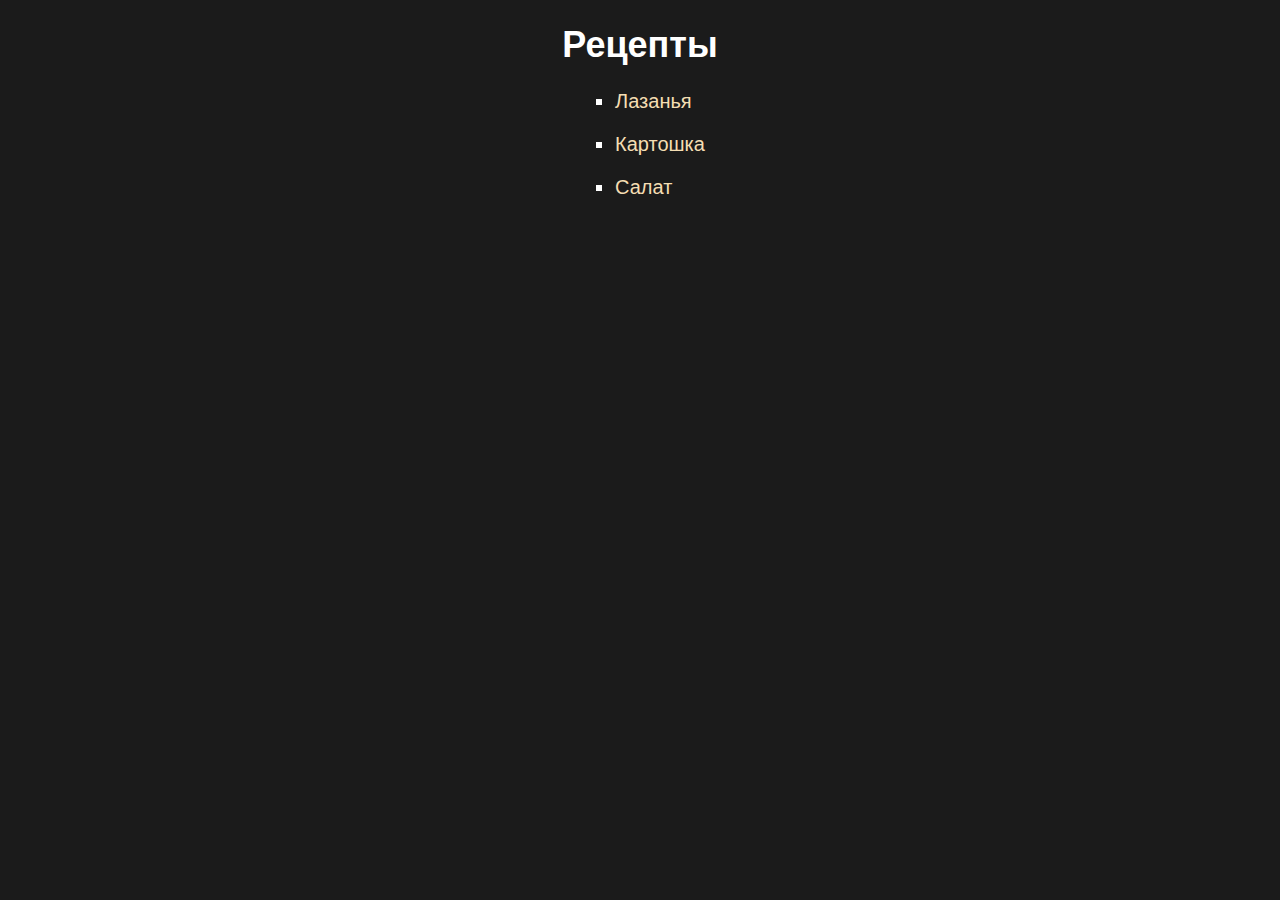
<file: index.html>
<!DOCTYPE html>
<html lang="ru">
  <head>
    <meta charset="utf-8" />
    <title>Рецепты | 🏠</title>
    <link rel="stylesheet" href="styles.css" />
  </head>

  <body>
    <div class="container">
      <h1>Рецепты</h1>
      <ul>
        <li><a href="recipes/lasagna.html">Лазанья</a></li>
        <li><a href="recipes/potatos.html">Картошка</a></li>
        <li><a href="recipes/salat.html">Салат</a></li>
      </ul>
    </div>
  </body>
</html>
</file>
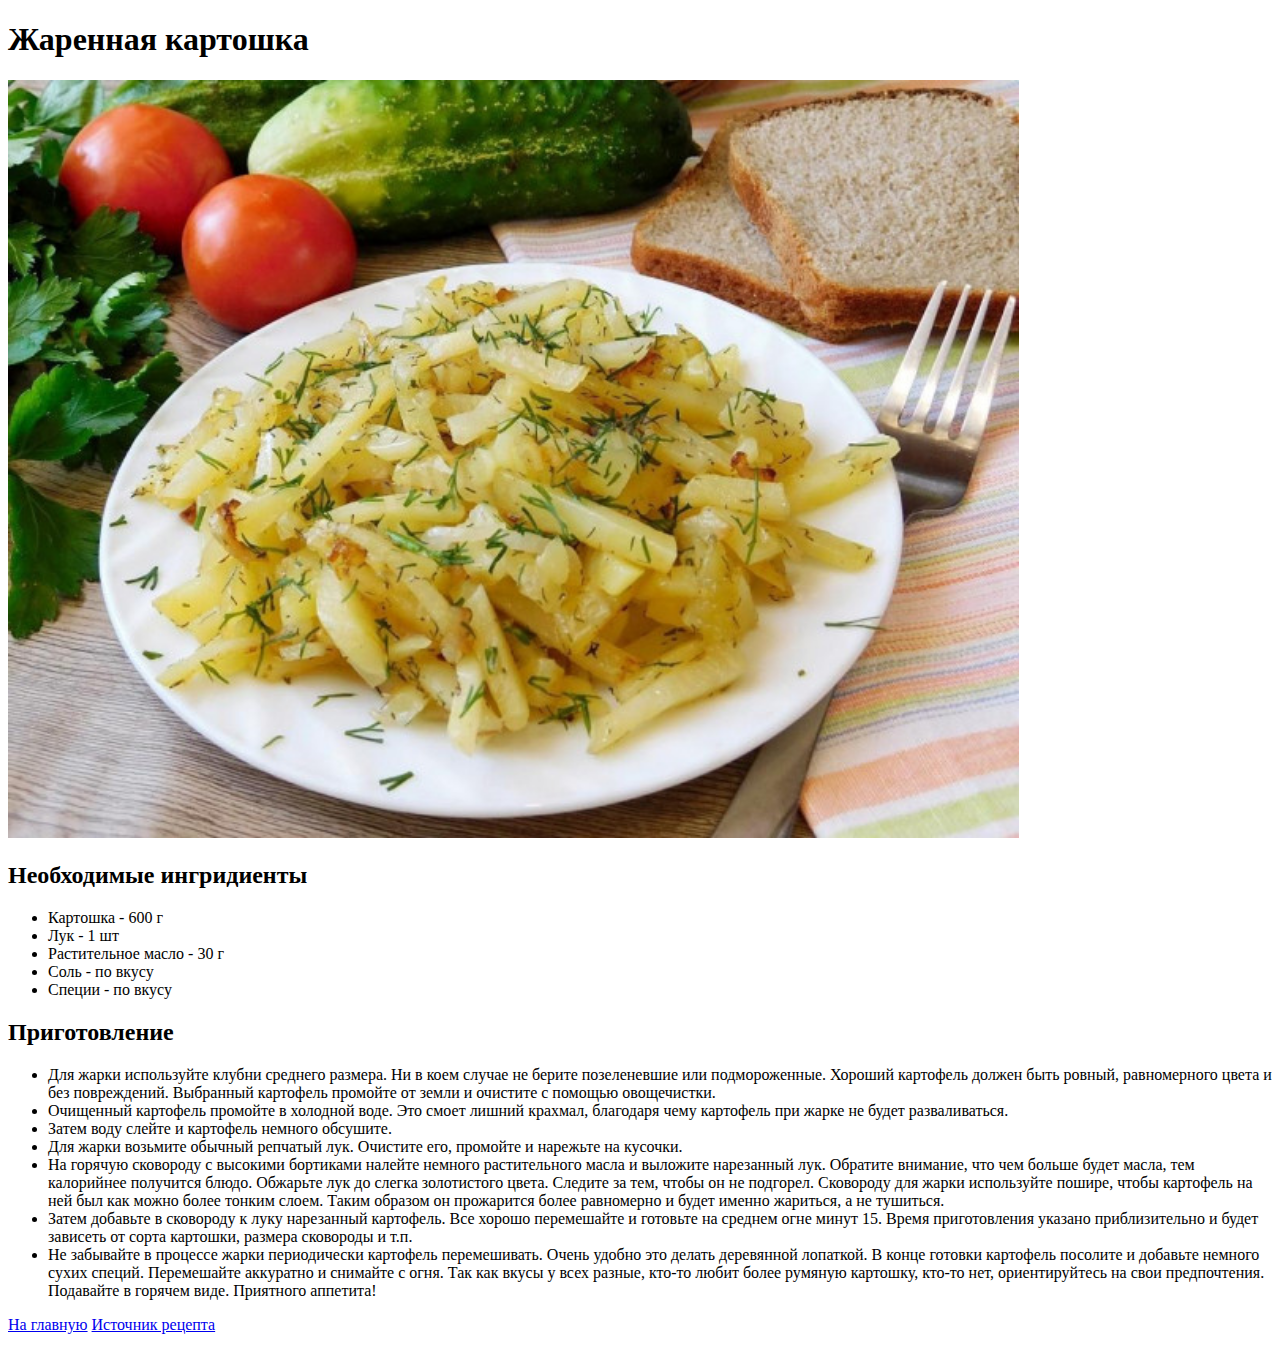
<file: recipes/fried-potatos.html>
<!DOCTYPE html>
<html>
  <head lang="ru">
    <meta charset="utf-8" />
    <title>Жаренная картошка</title>
  </head>

  <body>
    <h1>Жаренная картошка</h1>
    <img src="../images/fried-potatos.jpg" alt="fried potatos" width="80%" />
    <h2>Необходимые ингридиенты</h2>
    <ul>
      <li>Картошка - 600 г</li>
      <li>Лук - 1 шт</li>
      <li>Растительное масло - 30 г</li>
      <li>Соль - по вкусу</li>
      <li>Специи - по вкусу</li>
    </ul>
    <h2>Приготовление</h2>
    <ul>
      <li>
        Для жарки используйте клубни среднего размера. Ни в коем случае не берите позеленевшие или
        подмороженные. Хороший картофель должен быть ровный, равномерного цвета и без повреждений.
        Выбранный картофель промойте от земли и очистите с помощью овощечистки.
      </li>
      <li>
        Очищенный картофель промойте в холодной воде. Это смоет лишний крахмал, благодаря чему
        картофель при жарке не будет разваливаться.
      </li>
      <li>Затем воду слейте и картофель немного обсушите.</li>
      <li>
        Для жарки возьмите обычный репчатый лук. Очистите его, промойте и нарежьте на кусочки.
      </li>
      <li>
        На горячую сковороду с высокими бортиками налейте немного растительного масла и выложите
        нарезанный лук. Обратите внимание, что чем больше будет масла, тем калорийнее получится
        блюдо. Обжарьте лук до слегка золотистого цвета. Следите за тем, чтобы он не подгорел.
        Сковороду для жарки используйте пошире, чтобы картофель на ней был как можно более тонким
        слоем. Таким образом он прожарится более равномерно и будет именно жариться, а не тушиться.
      </li>
      <li>
        Затем добавьте в сковороду к луку нарезанный картофель. Все хорошо перемешайте и готовьте на
        среднем огне минут 15. Время приготовления указано приблизительно и будет зависеть от сорта
        картошки, размера сковороды и т.п.
      </li>
      <li>
        Не забывайте в процессе жарки периодически картофель перемешивать. Очень удобно это делать
        деревянной лопаткой. В конце готовки картофель посолите и добавьте немного сухих специй.
        Перемешайте аккуратно и снимайте с огня. Так как вкусы у всех разные, кто-то любит более
        румяную картошку, кто-то нет, ориентируйтесь на свои предпочтения. Подавайте в горячем виде.
        Приятного аппетита!
      </li>
    </ul>
    <p>
      <a href="../index.html">На главную</a>
      <a href="https://1000.menu/cooking/37550-jarenaya-kartoshka-s-lukom-na-skovorode"
        >Источник рецепта</a
      >
    </p>
  </body>
</html>
</file>
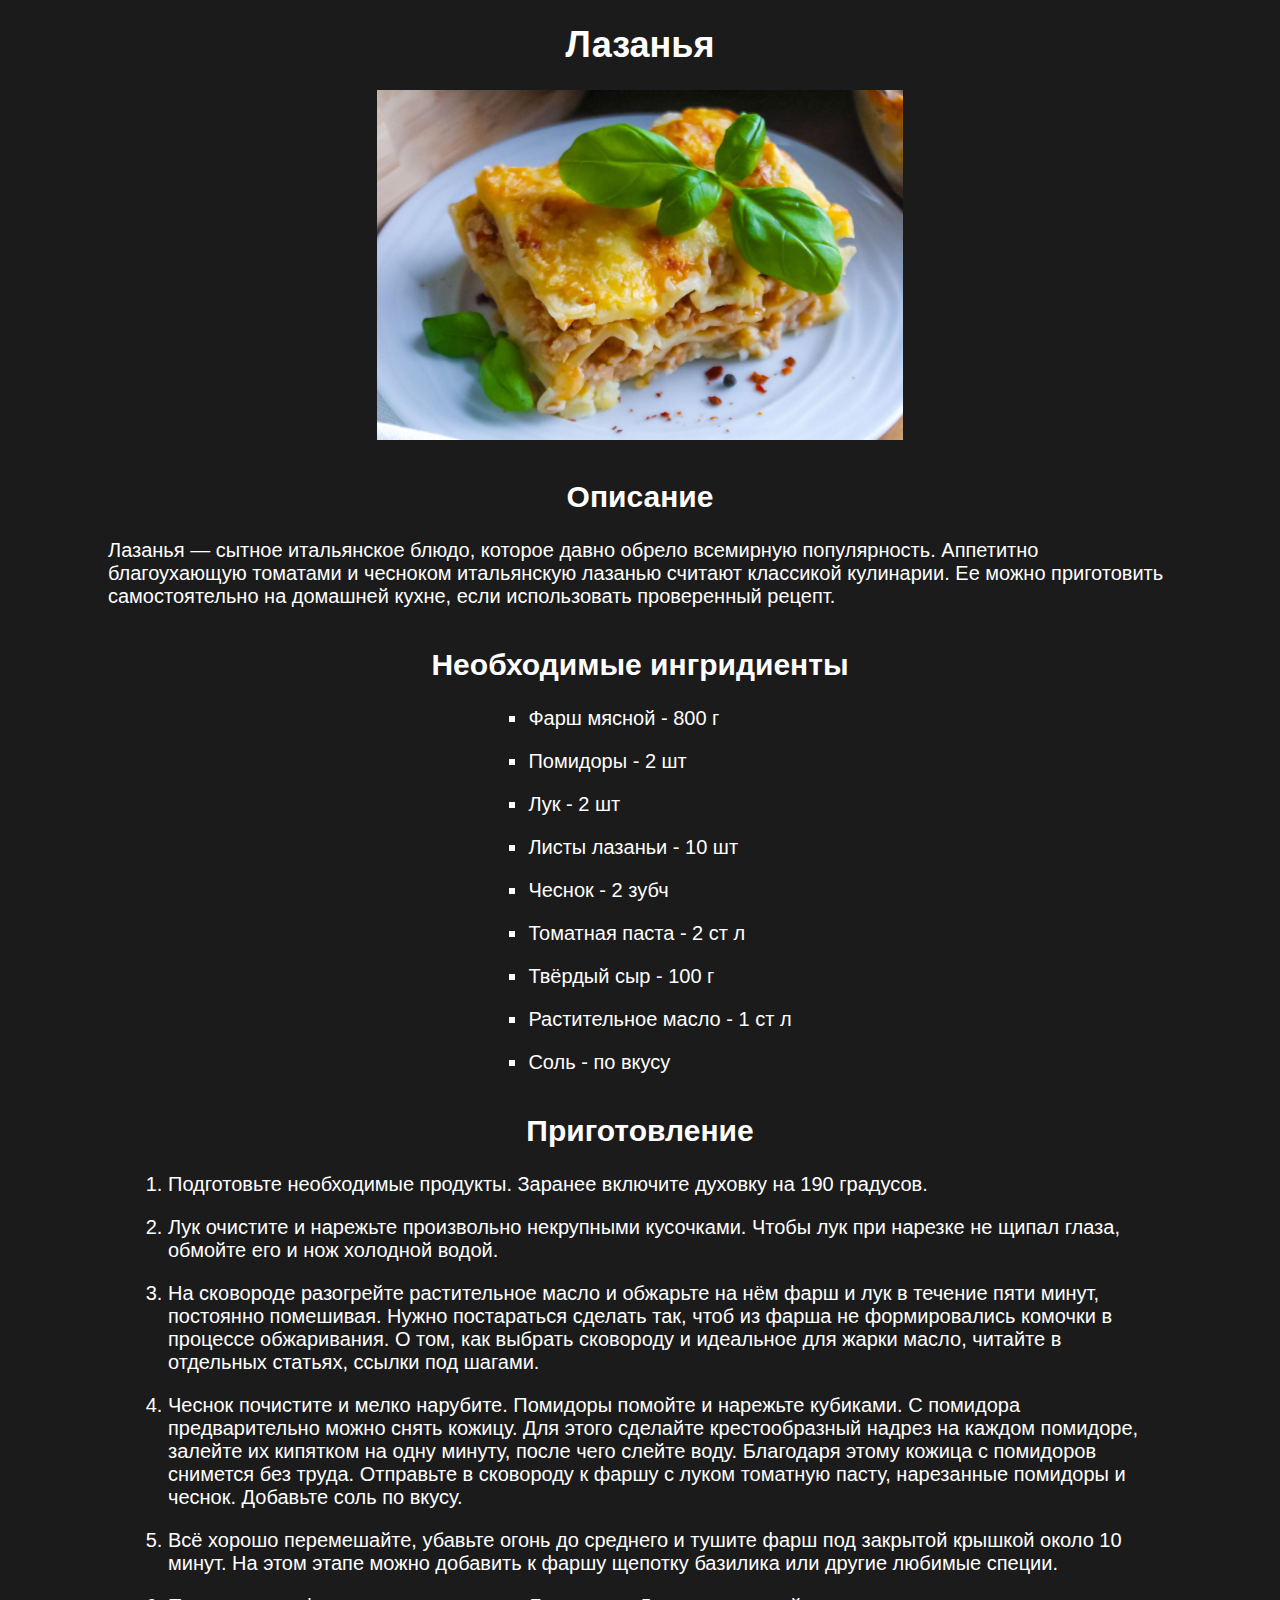
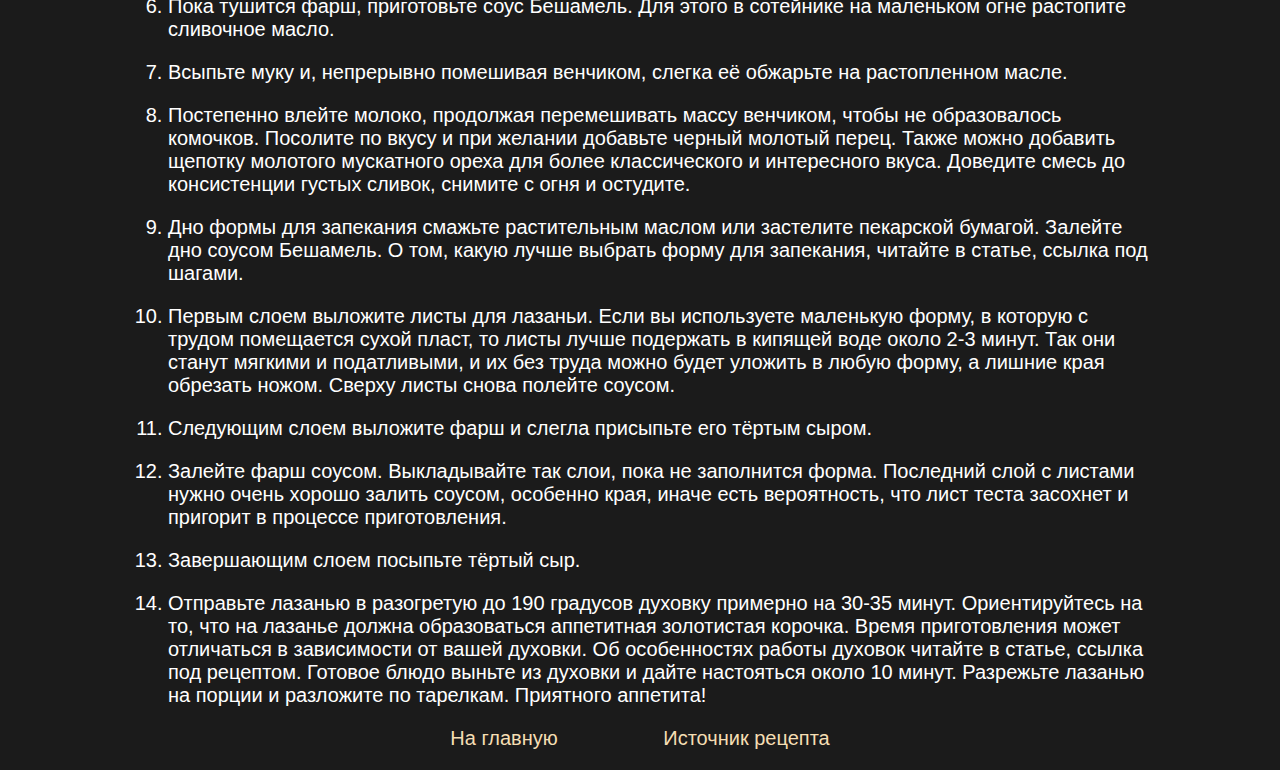
<file: recipes/lasagna.html>
<!DOCTYPE html>
<html lang="ru">
  <head>
    <meta charset="utf-8" />
    <title>Лазанья</title>
    <link rel="stylesheet" href="../styles.css">
  </head>

  <body>
    <div class="container">
      <h1>Лазанья</h1>
      <img src="../images/lasagna.jpg" alt="lasagna image" height="350" />
      <h2>Описание</h2>
      <p>
        Лазанья — сытное итальянское блюдо, которое давно обрело всемирную популярность. Аппетитно
        благоухающую томатами и чесноком итальянскую лазанью считают классикой кулинарии. Ее можно
        приготовить самостоятельно на домашней кухне, если использовать проверенный рецепт.
      </p>
      <h2>Необходимые ингридиенты</h2>
      <ul>
        <li>Фарш мясной - 800 г</li>
        <li>Помидоры - 2 шт</li>
        <li>Лук - 2 шт</li>
        <li>Листы лазаньи - 10 шт</li>
        <li>Чеснок - 2 зубч</li>
        <li>Томатная паста - 2 ст л</li>
        <li>Твёрдый сыр - 100 г</li>
        <li>Растительное масло - 1 ст л</li>
        <li>Соль - по вкусу</li>
      </ul>
      <h2>Приготовление</h2>
      <ol>
        <li>Подготовьте необходимые продукты. Заранее включите духовку на 190 градусов.</li>
        <li>
          Лук очистите и нарежьте произвольно некрупными кусочками. Чтобы лук при нарезке не щипал
          глаза, обмойте его и нож холодной водой.
        </li>
        <li>
          На сковороде разогрейте растительное масло и обжарьте на нём фарш и лук в течение пяти
          минут, постоянно помешивая. Нужно постараться сделать так, чтоб из фарша не формировались
          комочки в процессе обжаривания. О том, как выбрать сковороду и идеальное для жарки масло,
          читайте в отдельных статьях, ссылки под шагами.
        </li>
        <li>
          Чеснок почистите и мелко нарубите. Помидоры помойте и нарежьте кубиками. С помидора
          предварительно можно снять кожицу. Для этого сделайте крестообразный надрез на каждом
          помидоре, залейте их кипятком на одну минуту, после чего слейте воду. Благодаря этому кожица
          с помидоров снимется без труда. Отправьте в сковороду к фаршу с луком томатную пасту,
          нарезанные помидоры и чеснок. Добавьте соль по вкусу.
        </li>
        <li>
          Всё хорошо перемешайте, убавьте огонь до среднего и тушите фарш под закрытой крышкой около
          10 минут. На этом этапе можно добавить к фаршу щепотку базилика или другие любимые специи.
        </li>
        <li>
          Пока тушится фарш, приготовьте соус Бешамель. Для этого в сотейнике на маленьком огне
          растопите сливочное масло.
        </li>
        <li>
          Всыпьте муку и, непрерывно помешивая венчиком, слегка её обжарьте на растопленном масле.
        </li>
        <li>
          Постепенно влейте молоко, продолжая перемешивать массу венчиком, чтобы не образовалось
          комочков. Посолите по вкусу и при желании добавьте черный молотый перец. Также можно
          добавить щепотку молотого мускатного ореха для более классического и интересного вкуса.
          Доведите смесь до консистенции густых сливок, снимите с огня и остудите.
        </li>
        <li>
          Дно формы для запекания смажьте растительным маслом или застелите пекарской бумагой. Залейте
          дно соусом Бешамель. О том, какую лучше выбрать форму для запекания, читайте в статье,
          ссылка под шагами.
        </li>
        <li>
          Первым слоем выложите листы для лазаньи. Если вы используете маленькую форму, в которую с
          трудом помещается сухой пласт, то листы лучше подержать в кипящей воде около 2-3 минут. Так
          они станут мягкими и податливыми, и их без труда можно будет уложить в любую форму, а лишние
          края обрезать ножом. Сверху листы снова полейте соусом.
        </li>
        <li>Следующим слоем выложите фарш и слегла присыпьте его тёртым сыром.</li>
        <li>
          Залейте фарш соусом. Выкладывайте так слои, пока не заполнится форма. Последний слой с
          листами нужно очень хорошо залить соусом, особенно края, иначе есть вероятность, что лист
          теста засохнет и пригорит в процессе приготовления.
        </li>
        <li>Завершающим слоем посыпьте тёртый сыр.</li>
        <li>
          Отправьте лазанью в разогретую до 190 градусов духовку примерно на 30-35 минут.
          Ориентируйтесь на то, что на лазанье должна образоваться аппетитная золотистая корочка.
          Время приготовления может отличаться в зависимости от вашей духовки. Об особенностях работы
          духовок читайте в статье, ссылка под рецептом. Готовое блюдо выньте из духовки и дайте
          настояться около 10 минут. Разрежьте лазанью на порции и разложите по тарелкам. Приятного
          аппетита!
        </li>
      </ol>
      <p>
        <span class="footer-link"><a href="../index.html">На главную</a></span>
        <span class="footer-link">
          <a
            href="https://1000.menu/cooking/44000-lazanya-klassicheskaya-s-farshem-v-duxovke-prostaya?ysclid=mjfs8spy1d533728317"
            >Источник рецепта</a
          >
        </span>
      </p>
    </div>
  </body>
</html>
</file>
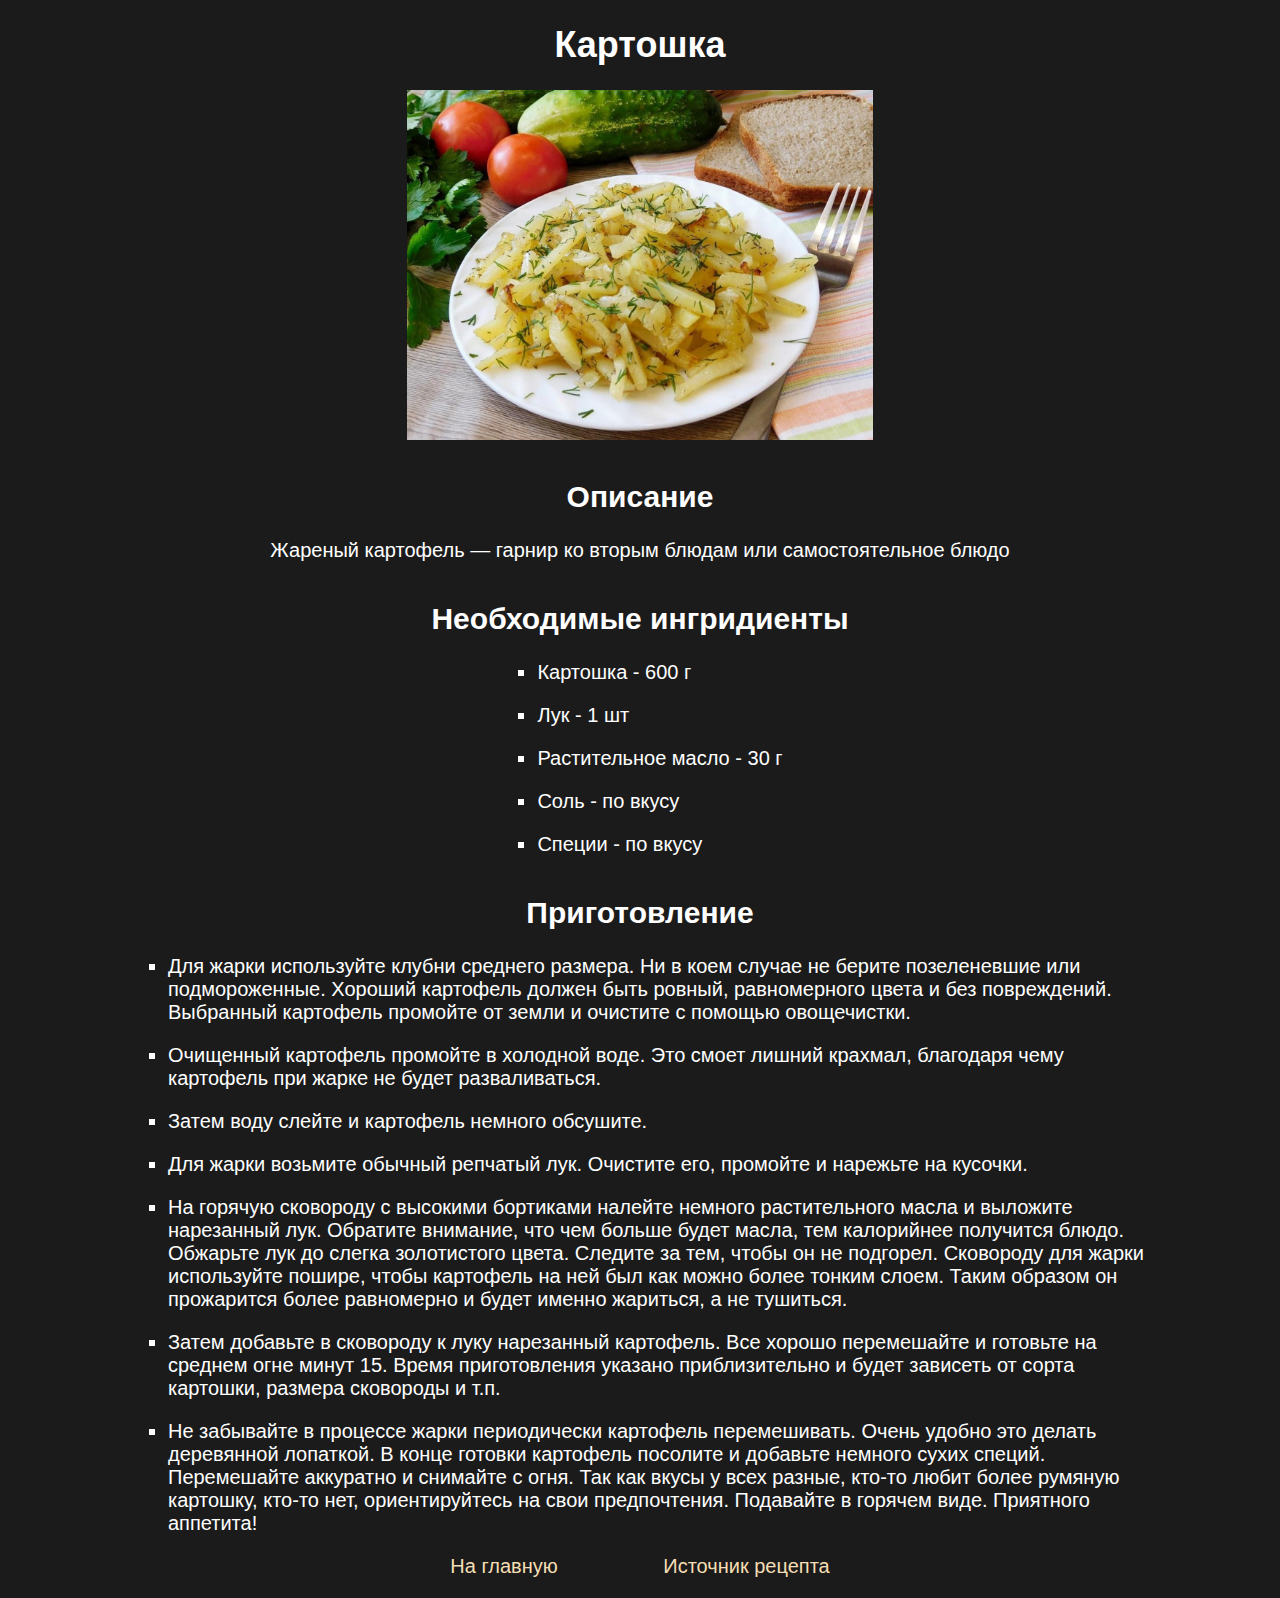
<file: recipes/potatos.html>
<!DOCTYPE html>
<html lang="ru">
  <head>
    <meta charset="utf-8" />
    <title>Картошка</title>
    <link rel="stylesheet" href="../styles.css" />
  </head>

  <body>
    <div class="container">
      <h1>Картошка</h1>
      <img src="../images/fried-potatos.jpg" alt="fried potatos" height="350" />
      <h2>Описание</h2>
      <p>
        Жареный картофель — гарнир ко вторым блюдам или самостоятельное блюдо
      </p>
      <h2>Необходимые ингридиенты</h2>
      <ul>
        <li>Картошка - 600 г</li>
        <li>Лук - 1 шт</li>
        <li>Растительное масло - 30 г</li>
        <li>Соль - по вкусу</li>
        <li>Специи - по вкусу</li>
      </ul>
      <h2>Приготовление</h2>
      <ul>
        <li>
          Для жарки используйте клубни среднего размера. Ни в коем случае не
          берите позеленевшие или подмороженные. Хороший картофель должен быть
          ровный, равномерного цвета и без повреждений. Выбранный картофель
          промойте от земли и очистите с помощью овощечистки.
        </li>
        <li>
          Очищенный картофель промойте в холодной воде. Это смоет лишний
          крахмал, благодаря чему картофель при жарке не будет разваливаться.
        </li>
        <li>Затем воду слейте и картофель немного обсушите.</li>
        <li>
          Для жарки возьмите обычный репчатый лук. Очистите его, промойте и
          нарежьте на кусочки.
        </li>
        <li>
          На горячую сковороду с высокими бортиками налейте немного
          растительного масла и выложите нарезанный лук. Обратите внимание, что
          чем больше будет масла, тем калорийнее получится блюдо. Обжарьте лук
          до слегка золотистого цвета. Следите за тем, чтобы он не подгорел.
          Сковороду для жарки используйте пошире, чтобы картофель на ней был как
          можно более тонким слоем. Таким образом он прожарится более равномерно
          и будет именно жариться, а не тушиться.
        </li>
        <li>
          Затем добавьте в сковороду к луку нарезанный картофель. Все хорошо
          перемешайте и готовьте на среднем огне минут 15. Время приготовления
          указано приблизительно и будет зависеть от сорта картошки, размера
          сковороды и т.п.
        </li>
        <li>
          Не забывайте в процессе жарки периодически картофель перемешивать.
          Очень удобно это делать деревянной лопаткой. В конце готовки картофель
          посолите и добавьте немного сухих специй. Перемешайте аккуратно и
          снимайте с огня. Так как вкусы у всех разные, кто-то любит более
          румяную картошку, кто-то нет, ориентируйтесь на свои предпочтения.
          Подавайте в горячем виде. Приятного аппетита!
        </li>
      </ul>
      <p>
        <span class="footer-link"><a href="../index.html">На главную</a></span>
        <span class="footer-link">
          <a
            href="https://1000.menu/cooking/37550-jarenaya-kartoshka-s-lukom-na-skovorode"
            >Источник рецепта</a
          >
        </span>
      </p>
    </div>
  </body>
</html>
</file>
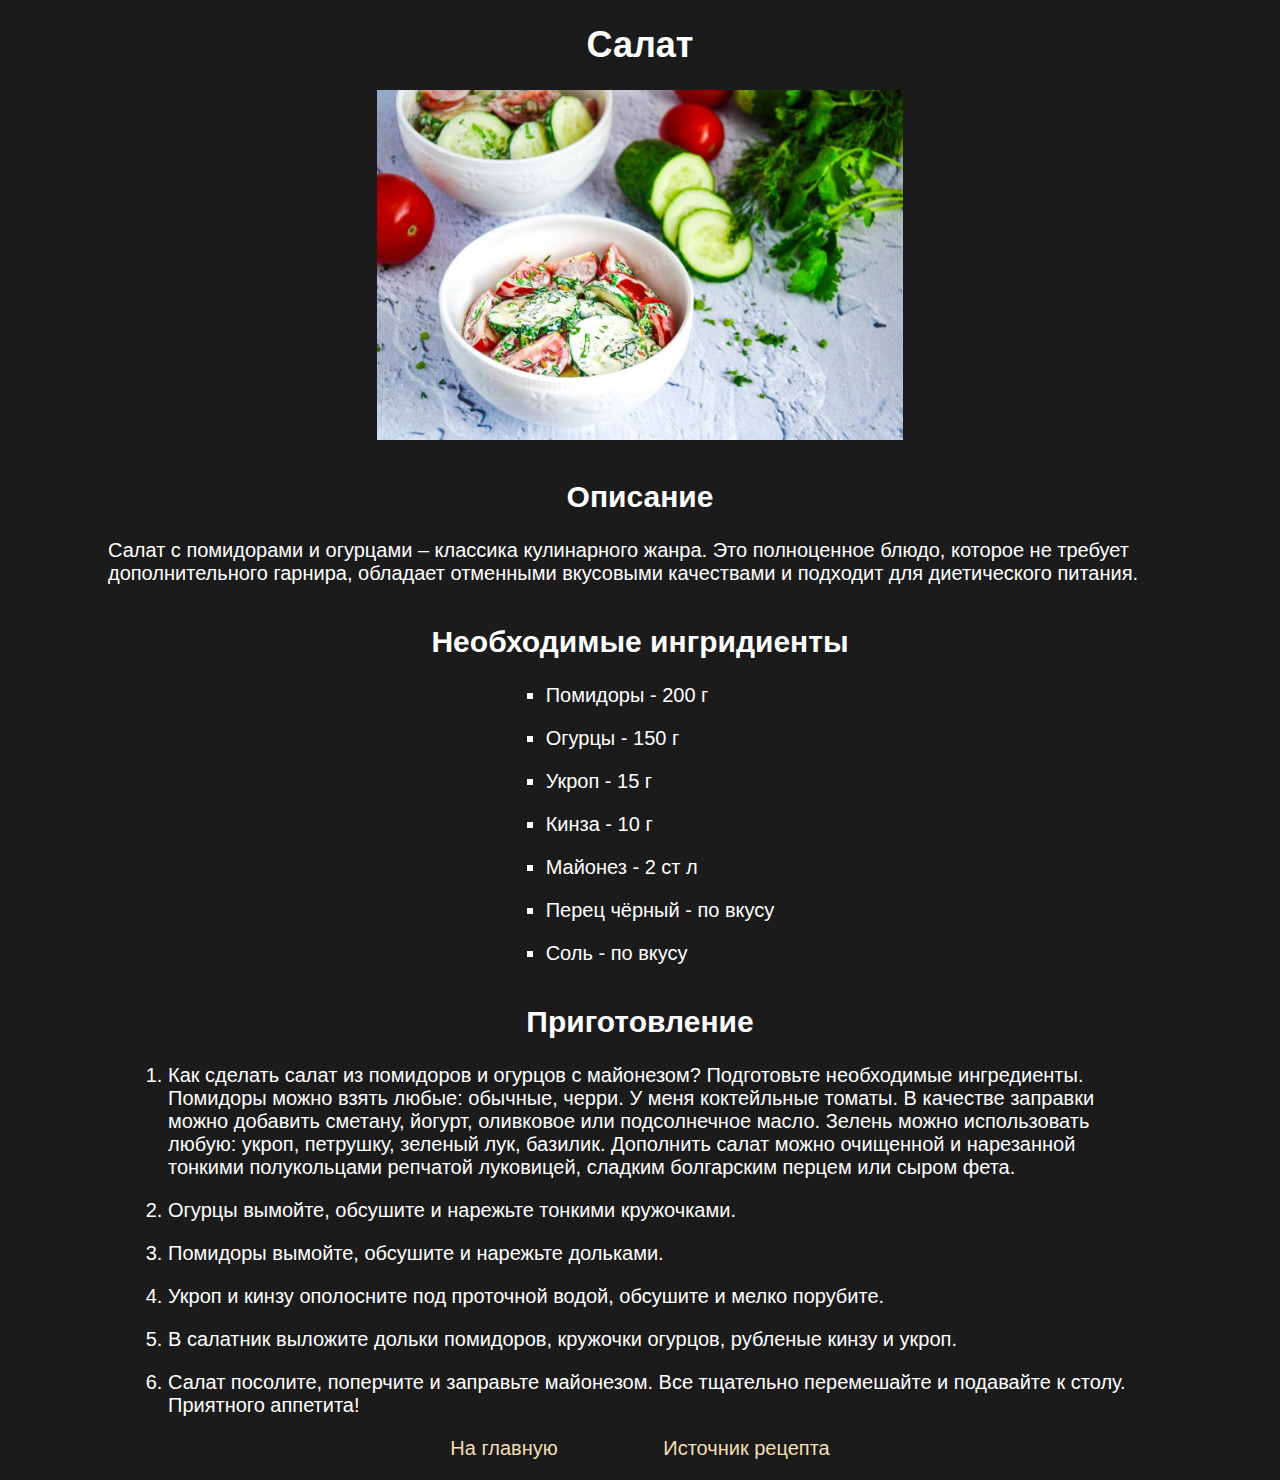
<file: recipes/salat.html>
<!DOCTYPE html>
<html lang="ru">
  <head>
    <meta charset="utf-8" />
    <title>Салат</title>
    <link rel="stylesheet" href="../styles.css" />
  </head>

  <body>
    <div class="container">
      <h1>Салат</h1>
      <img src="../images/summer-salat.jpg" alt="summer salat" height="350" />
      <h2>Описание</h2>
      <p>
        Салат с помидорами и огурцами – классика кулинарного жанра. Это
        полноценное блюдо, которое не требует дополнительного гарнира, обладает
        отменными вкусовыми качествами и подходит для диетического питания.
      </p>
      <h2>Необходимые ингридиенты</h2>
      <ul>
        <li>Помидоры - 200 г</li>
        <li>Огурцы - 150 г</li>
        <li>Укроп - 15 г</li>
        <li>Кинза - 10 г</li>
        <li>Майонез - 2 ст л</li>
        <li>Перец чёрный - по вкусу</li>
        <li>Соль - по вкусу</li>
      </ul>
      <h2>Приготовление</h2>
      <ol>
        <li>
          Как сделать салат из помидоров и огурцов с майонезом? Подготовьте
          необходимые ингредиенты. Помидоры можно взять любые: обычные, черри. У
          меня коктейльные томаты. В качестве заправки можно добавить сметану,
          йогурт, оливковое или подсолнечное масло. Зелень можно использовать
          любую: укроп, петрушку, зеленый лук, базилик. Дополнить салат можно
          очищенной и нарезанной тонкими полукольцами репчатой луковицей,
          сладким болгарским перцем или сыром фета.
        </li>
        <li>Огурцы вымойте, обсушите и нарежьте тонкими кружочками.</li>
        <li>Помидоры вымойте, обсушите и нарежьте дольками.</li>
        <li>
          Укроп и кинзу ополосните под проточной водой, обсушите и мелко
          порубите.
        </li>
        <li>
          В салатник выложите дольки помидоров, кружочки огурцов, рубленые кинзу
          и укроп.
        </li>
        <li>
          Салат посолите, поперчите и заправьте майонезом. Все тщательно
          перемешайте и подавайте к столу. Приятного аппетита!
        </li>
      </ol>
      <p>
        <span class="footer-link"><a href="../index.html">На главную</a></span>
        <span class="footer-link">
          <a
            href="https://1000.menu/cooking/33919-salat-iz-pomidorov-i-ogurcov-s-maionezom"
            >Источник рецепта</a
          >
        </span>
      </p>
    </div>
  </body>
</html>
</file>
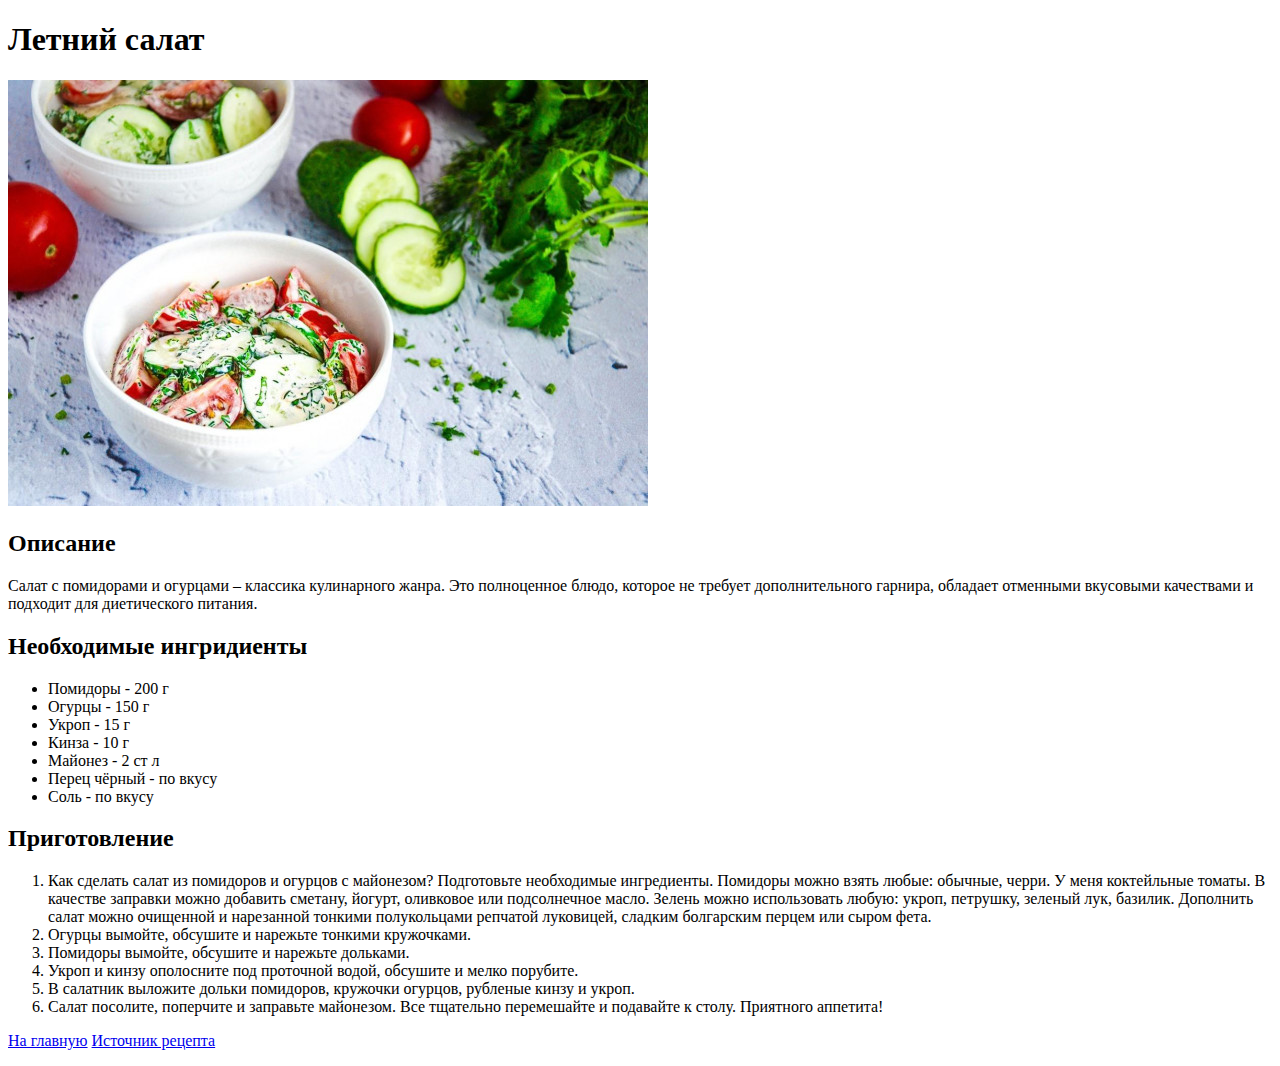
<file: recipes/summer-salat.html>
<!DOCTYPE html>
<html>
  <head lang="ru">
    <meta charset="utf-8" />
    <title>Летний салат</title>
  </head>

  <body>
    <h1>Летний салат</h1>
    <img src="../images/summer-salat.jpg" alt="summer salat" />
    <h2>Описание</h2>
    <p>
      Салат с помидорами и огурцами – классика кулинарного жанра. Это полноценное блюдо,
      которое не требует дополнительного гарнира, обладает отменными вкусовыми качествами и подходит
      для диетического питания.
    </p>
    <h2>Необходимые ингридиенты</h2>
    <ul>
      <li>Помидоры - 200 г</li>
      <li>Огурцы - 150 г</li>
      <li>Укроп - 15 г</li>
      <li>Кинза - 10 г</li>
      <li>Майонез - 2 ст л</li>
      <li>Перец чёрный - по вкусу</li>
      <li>Соль - по вкусу</li>
    </ul>
    <h2>Приготовление</h2>
    <ol>
      <li>
        Как сделать салат из помидоров и огурцов с майонезом? Подготовьте необходимые ингредиенты.
        Помидоры можно взять любые: обычные, черри. У меня коктейльные томаты. В качестве заправки
        можно добавить сметану, йогурт, оливковое или подсолнечное масло. Зелень можно использовать
        любую: укроп, петрушку, зеленый лук, базилик. Дополнить салат можно очищенной и нарезанной
        тонкими полукольцами репчатой луковицей, сладким болгарским перцем или сыром фета.
      </li>
      <li>Огурцы вымойте, обсушите и нарежьте тонкими кружочками.</li>
      <li>Помидоры вымойте, обсушите и нарежьте дольками.</li>
      <li>Укроп и кинзу ополосните под проточной водой, обсушите и мелко порубите.</li>
      <li>В салатник выложите дольки помидоров, кружочки огурцов, рубленые кинзу и укроп.</li>
      <li>
        Салат посолите, поперчите и заправьте майонезом. Все тщательно перемешайте и подавайте к
        столу. Приятного аппетита!
      </li>
    </ol>
    <p>
      <a href="../index.html">На главную</a>
      <a href="https://1000.menu/cooking/33919-salat-iz-pomidorov-i-ogurcov-s-maionezom"
        >Источник рецепта</a
      >
    </p>
  </body>
</html>
</file>
<file: styles.css>
body {
  background-color: rgb(27, 27, 27);
  color: white;
  font-family: "Segoe UI", Tahoma, Geneva, Verdana, sans-serif;
  font-size: 20px;
}
.container {
  margin: 0 100px;
  justify-items: center;
}
h1 {
  font-size: 36px;
}
h2 {
  font-size: 30px;
  margin-top: 40px;
}
ul {
  list-style: square;
}
ol {
  list-style: decimal;
}

li {
  margin: 20px;
}
img {
  display: block;
}

a {
  color: wheat;
  text-decoration: none;
}
.footer-link{
  margin: 50px;
}
</file>
